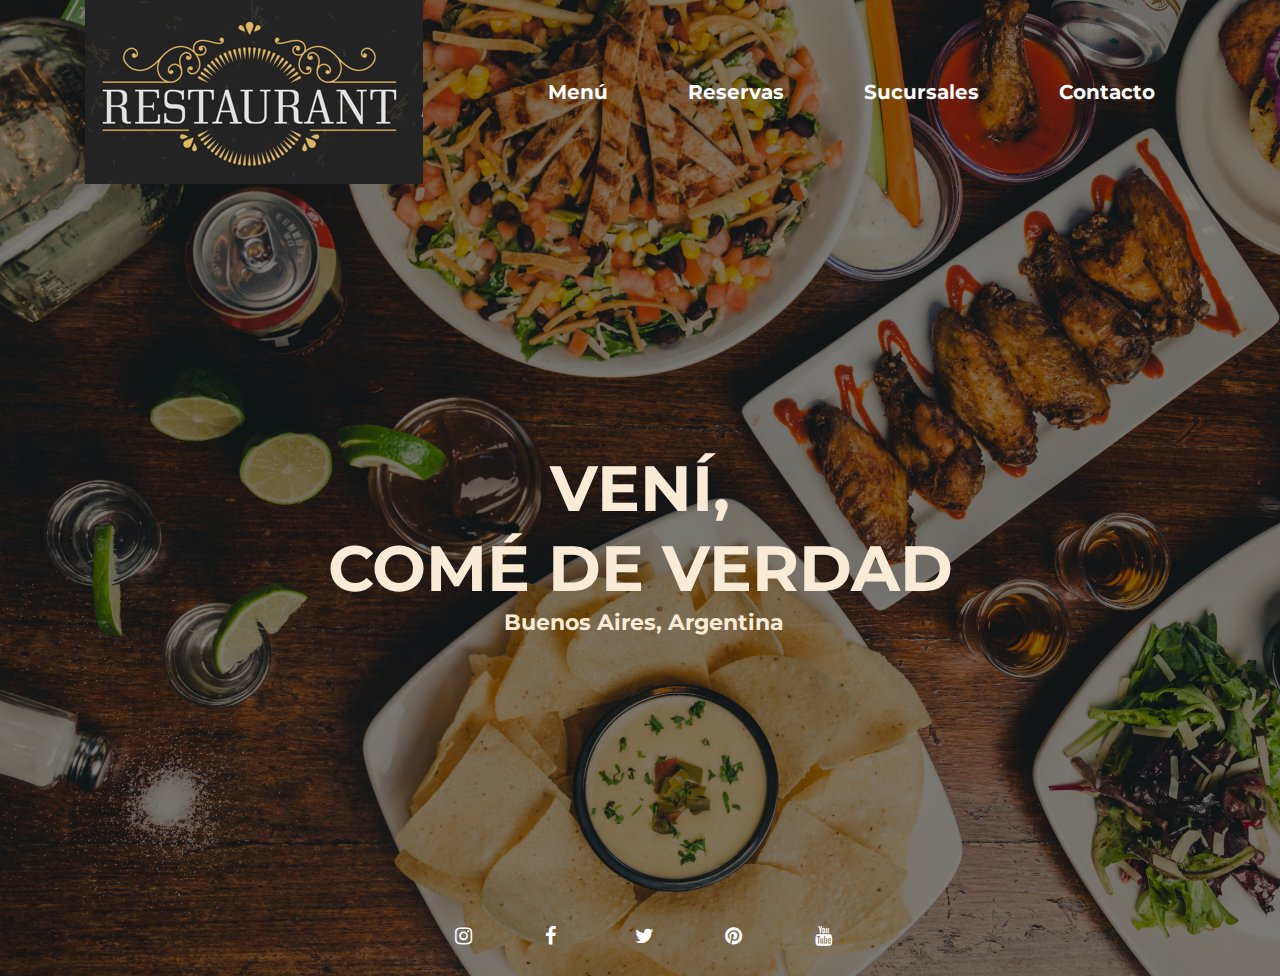
<file: index.html>
<!DOCTYPE html>
<html lang="es">

<head>
    <meta charset="UTF-8" />
    <meta http-equiv="X-UA-Compatible" content="IE=edge" />
    <meta name="viewport" content="width=device-width, initial-scale=1.0" />
    <link rel="stylesheet" href="/public/css/index.css" />
    <title>Resto En Serio</title>
    <link rel="stylesheet" href="https://cdnjs.cloudflare.com/ajax/libs/font-awesome/4.7.0/css/font-awesome.min.css">
    <link rel="preconnect" href="https://fonts.googleapis.com" />
    <link rel="preconnect" href="https://fonts.gstatic.com" crossorigin />
    <link rel="preconnect" href="https://fonts.googleapis.com">
    <link rel="preconnect" href="https://fonts.gstatic.com" crossorigin>
    <link href="https://fonts.googleapis.com/css2?family=Montserrat:wght@300;400;500;600;700;800&display=swap" rel="stylesheet">
    <link rel="icon" href="/public/img/principal.ico">
</head>

<body>
    <div class="containerHeader">
        <header id="miHeaderDinamico">
        </header>

        <div class="hero">
            <div class="textoHero">
                <h1>VENÍ,</h1>
                <h1>COMÉ DE VERDAD</h1>
                <h3>Buenos Aires, Argentina</h3>
            </div>

        </div>

        <footer id="miFooterDinamico">
            <!-- <a href="https://www.w3schools.com/">Visit W3Schools.com!</a> para agregar dp contactos fake -->
        </footer>
    </div>
</body>

<script src="/app.js"></script>

</html>
</file>
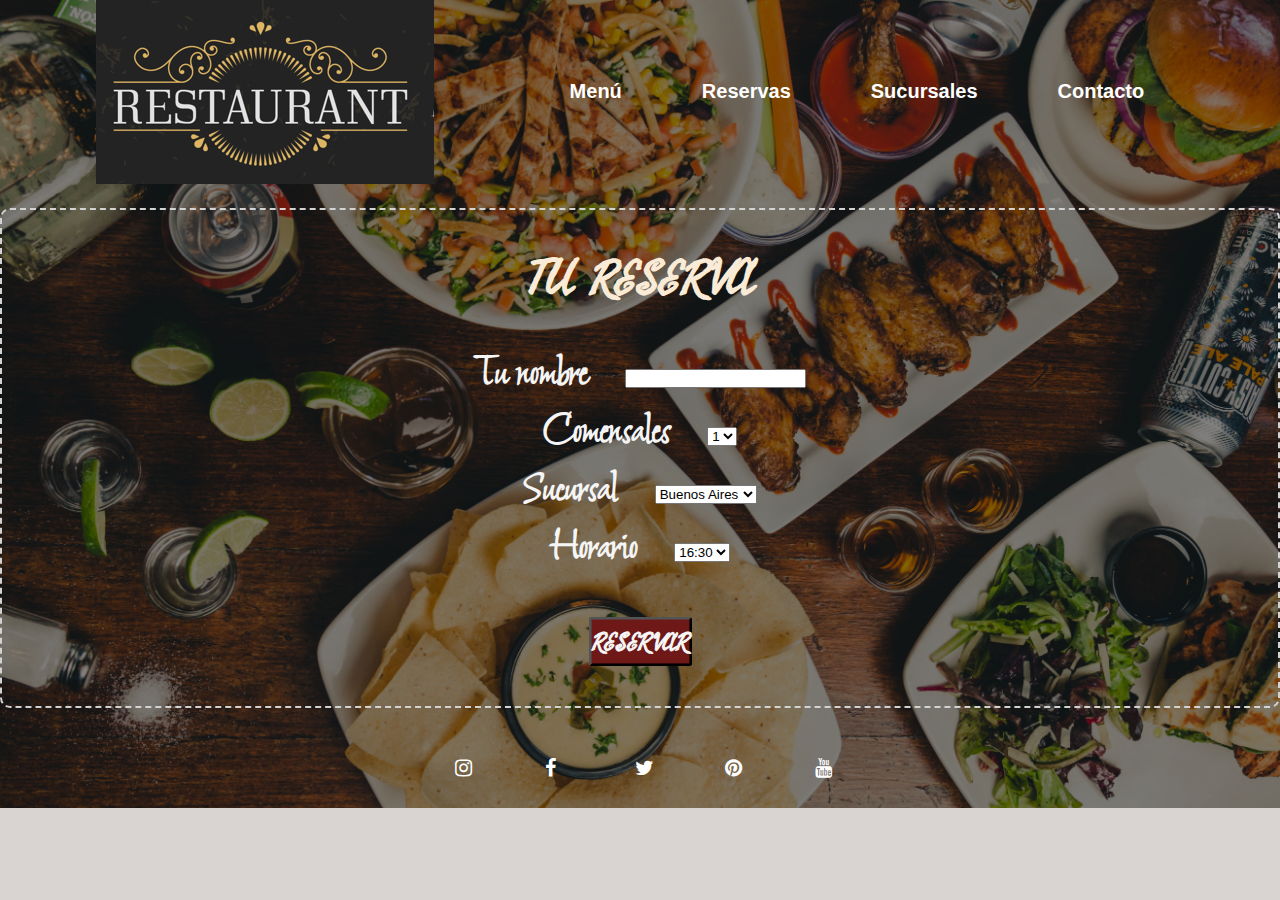
<file: views/reservas.html>
<!DOCTYPE html>
<html lang="en">

<head>
    <meta charset="UTF-8" />
    <meta http-equiv="X-UA-Compatible" content="IE=edge" />
    <meta name="viewport" content="width=device-width, initial-scale=1.0" />
    <link rel="stylesheet" href="/public/css/index.css" />
    <title>Elegi donde te esperamos</title>
    <link rel="stylesheet" href="https://cdnjs.cloudflare.com/ajax/libs/font-awesome/4.7.0/css/font-awesome.min.css">
    <link rel="preconnect" href="https://fonts.googleapis.com" />
    <link rel="preconnect" href="https://fonts.gstatic.com" crossorigin />
    <link rel="icon" href="/public/img/reservas.png">
    <link href="https://fonts.googleapis.com/css2?family=Roboto:wght@100;300;400;500;700;900&display=swap" rel="stylesheet" />
    <link href="https://fonts.googleapis.com/css2?family=Freehand&display=swap" rel="stylesheet">
    <link href="https://fonts.googleapis.com/css2?family=Fasthand&display=swap" rel="stylesheet">
    <link href="https://fonts.googleapis.com/css2?family=Shalimar&display=swap" rel="stylesheet">
</head>

<body>

</body>
<div class="containerHeader">
    <header id="miHeaderDinamico">
    </header>

    <div class="containerReservas">
        <h3>TU RESERVA</h3>
        <form class="formReservas" id="formReservas" action="https://formspree.io/f/mdojwpka" method="POST">
            <ul>
                <li><label for="nomber">Tu nombre</label>
                    <input type="text" name="nombre" id="nombre">
                </li>
                <li>
                    <label for="personas">Comensales</label>
                    <select id="personas" name="personas">
                        <option value="1">1</option>
                        <option value="2">2</option>
                        <option value="3">3</option>
                        <option value="4">4</option>
                    </select>
                </li>
                <li>
                    <label for="sucursal">Sucursal</label>
                    <select id="sucursal" name="sucursal">
                        <option value="Buenos Aires">Buenos Aires</option>
                        <option value="La Plata">La Plata</option>
                        <option value="Quilmes">Quilmes</option>
                        <option value="Berazategui">Berazategui</option>
                    </select>
                </li>
                <li>
                    <label for="horario">Horario</label>
                    <select id="horario" name="horario">
                        <option value="1">16:30</option>
                        <option value="2">17:00</option>
                        <option value="3">17:30</option>
                        <option value="4">18:00</option>
                    </select>
                </li>
            </ul>
            <h3></h3>
            <button type="button" id="botonReservas">RESERVAR</button>
            <h3></h3>
        </form>
    </div>

    <footer id="miFooterDinamico">
        <!-- <a href="https://www.w3schools.com/">Visit W3Schools.com!</a> para agregar dp contactos fake -->
    </footer>
</div>
<script src="/app.js"></script>
<script src="/public/js/validaciones.js"></script>

</html>
</file>
<file: public/css/index.css>
* {
    font-family: 'Montserrat', sans-serif;
    box-sizing: border-box;
    margin: 0px;
    padding: 0px;
    list-style: none;
    color: antiquewhite;
}

a {
    text-decoration: none;
}

body {
    background-color: rgb(217, 211, 210);
}

.main-header {
    display: flex;
    justify-content: space-around;
    background-color: aqua;
    align-items: center;
}

.left-navbar {
    border: solid red 2px;
    display: flex;
}

.left-navbar li {
    margin-left: 5em;
    padding: 0;
    font-size: 25px;
}

.logo {
    width: 7em;
    margin-top: 1em;
    margin-bottom: 1em;
}

.main-navbar {
    flex-direction: row;
}

.miUbicacion {
    font-family: 'Franklin Gothic Medium', 'Arial Narrow', Arial, sans-serif;
    font-size: large;
    font-style: normal;
    font-weight: bold;
}

.main-header .main-navbar a {
    display: inline-block;
    text-decoration: none;
    color: rgb(1, 7, 12);
    padding: 10px 20px;
    font-weight: bold;
    -webkit-transition: all 500ms ease;
    -o-transition: all 500ms ease;
    transition: all 500ms ease;
}

.main-header .main-navbar a:hover {
    background: rgb(217, 211, 210);
    border-radius: 50px;
}

.miEtiquetaContacto {
    align-self: center;
    font-weight: bold;
}

.miBotonEnviar {
    background: rgb(1, 27, 65);
    font-size: large;
    font-weight: bold;
    align-content: center;
    text-align: center;
    align-self: center;
    color: aliceblue;
    -webkit-transition: all 500ms ease;
    -o-transition: all 500ms ease;
    transition: all 500ms ease;
}

.miBotonEnviar:hover {
    border-radius: 50px;
    background: rgb(4, 110, 18);
}

.miContenedor {
    display: flex;
}

.miForm {
    position: relative;
}

.miContenedorUbicacion {
    display: flex;
    flex-direction: column;
    justify-content: center;
    margin: auto;
    align-content: center;
    align-items: center;
}

.miContenedorUbicacion h3 {
    color: whitesmoke;
    font-size: xx-large;
    font-weight: bold;
}

.miContenedorUbicacion label {
    color: whitesmoke;
    font-size: medium;
    font-weight: normal;
}

.containerHeader {
    background-image: linear-gradient(rgba(0, 0, 0, 0.5), rgba(0, 0, 0, 0.5)), url("/public/img/hero-background.jpg");
    height: 100%;
    background-repeat: no-repeat;
    background-size: cover;
}

.header {
    width: 100%;
    overflow: hidden;
    background: rgba(255, 225, 255, 0);
    margin-bottom: 20px;
    display: flex;
    justify-content: space-evenly;
    align-items: center;
}

header nav {
    float: right;
}

header nav a {
    display: inline-block;
    color: #fff;
    text-decoration: none;
    font-weight: 700;
    padding: 10px 20px;
    line-height: normal;
    font-size: 20px;
    font-weight: bold;
    -webkit-transition: all 500ms ease;
    -o-transition: all 500ms ease;
    transition: all 500ms smooth;
    margin-bottom: 5px;
}

header nav a:hover {
    border-bottom: 1px solid #fff;
    transition: 0.9s;
}

.miLogo {
    width: auto;
    transition: all 0.3s;
}

.miLogo:hover {
    transform: scale(0.7);
}

.misLinks {
    text-decoration: none;
    display: inline-block;
    padding: 10px 20px;
    line-height: normal;
    font-size: 20px;
    font-weight: bold;
    -webkit-transition: all 500ms ease;
    -o-transition: all 500ms ease;
    transition: all 500ms ease;
}

.hero {
    display: flex;
    flex-direction: column;
}


/* TEXTO DEL HERO */

.hero .textoHero {
    text-align: center;
    color: white;
    font-weight: bold;
    padding: 15rem;
}

.textoHero h1 {
    font-size: 4rem;
    text-align: center;
    line-height: 5rem;
}

.textoHero h3 {
    font-size: 1.4rem;
    text-align: center;
    margin-left: .5rem;
}


/* RESERVAS */

.containerReservas {
    width: 100%;
    border-radius: 10px;
    text-align: center;
    position: relative;
    border: 2px;
    border-color: lightgrey;
    margin: auto;
    border-style: dashed;
    display: flexbox;
    justify-content: space-evenly;
    align-items: center;
}

.containerReservas h3 {
    font-size: 1.3rem;
    padding: 1.5rem 0;
    color: antiquewhite;
}

.containerReservas hr {
    width: 2rem;
    margin: auto;
    margin-bottom: 1.3rem;
}

.containerReservas form {
    margin: 0 auto;
}

.containerReservas ul {
    display: flex;
    flex-direction: column;
    align-items: center;
}

.containerReservas li label {
    margin-right: 2rem;
    color: lightgray;
    font-size: larger;
    font-weight: bold;
}

.containerReservas li label {
    margin-right: 2rem;
    color: whitesmoke;
    font-size: 48px;
    font-weight: bold;
    font-family: 'Shalimar';
}

.containerReservas form ul li select {
    color: black;
}

.containerReservas form ul li option {
    color: black;
}

.containerReservas form ul li input {
    color: black;
}

#botonReservas {
    margin: auto;
    background-color: rgb(110, 24, 24);
    color: whitesmoke;
    font-size: medium;
    border-radius: 5%;
    font-weight: bold;
    scale: 150%;
    font-family: 'Fasthand';
}

.footer {
    width: 100%;
    overflow: hidden;
    background: rgba(255, 225, 255, 0);
    display: flex;
    justify-content: space-evenly;
    align-items: center;
    margin-top: 20px;
}

footer nav {
    float: right;
}

footer nav a {
    display: inline-block;
    color: #fff;
    text-decoration: none;
    font-weight: 700;
    padding: 10px 20px;
    line-height: normal;
    font-size: 20px;
    font-weight: bold;
    -webkit-transition: all 500ms ease;
    -o-transition: all 500ms ease;
    transition: all 500ms smooth;
}

footer nav a:hover {
    border-bottom: 1px solid #fff;
    transition: 0.9s;
}

.fa {
    padding: 20px;
    font-size: 30px;
    width: 50px;
    text-align: center;
    text-decoration: none;
    color: white;
}

.fa:hover {
    opacity: 0.7;
}

.miContenedorUbicacion select option {
    color: black;
}

.miContenedorUbicacion select {
    color: black;
}

.miFrame {
    margin: 10px;
    display: flex;
    align-content: space-around;
    justify-content: center;
}

#miFormContacto {
    display: flex;
    align-content: space-around;
    justify-content: center;
}

#miClimaActual {
    color: whitesmoke;
    font-size: larger;
    font-weight: bold;
    font-style: italic;
}

#miCardClima {
    background-color: rgb(167, 136, 58);
    margin: 10px;
    display: flex;
    align-content: space-around;
    justify-content: center;
}


/*Para el Menu Responsive*/

.galeria {
    display: flex;
    flex-wrap: wrap;
    padding: 10px 20px;
}

.columna {
    flex: 20%;
    max-width: 20%;
    padding: 0 4px;
}

.columna img {
    margin-top: 8px;
    vertical-align: middle;
    width: 100%;
    filter: grayscale(0%);
    transition: all .3s ease;
    object-fit: contain;
}

.columna img:hover {
    cursor: pointer;
    filter: grayscale(90%);
    box-shadow: 0 0 10px rgba(0, 0, 0, 0.5);
    transform: scale(1.1);
}

.overlay {
    position: fixed;
    top: 0;
    left: 0;
    width: 100vw;
    height: 100vh;
    background-color: rgba(0, 0, 0, 0.5);
    z-index: 10000;
    display: flex;
    justify-content: center;
    align-items: center;
    transition: all 0.7s ease;
    opacity: 0;
    visibility: hidden;
}

.overlay .slideshow {
    width: 90%;
    height: 90%;
    background-color: rgba(255, 225, 255, 0.9);
    color: black;
    position: relative;
    display: flex;
    justify-content: center;
}

.slideshow img {
    height: 100%;
    width: 100%;
    object-fit: contain;
}

.btnCerrar {
    position: absolute;
    top: -15px;
    right: -15px;
    font-size: 35px;
    background-color: rgba(0, 0, 0, 0.7);
    color: #fff;
    width: 30px;
    height: 30px;
    border-radius: 50%;
    display: flex;
    align-items: center;
    justify-content: center;
    padding: 5px;
    transition: all 0.2s ease;
}

.btnCerrar:hover {
    transform: scale(1.2);
    cursor: pointer;
}

@media screen and (max-width: 800px) {
    .columna {
        flex: 50%;
        max-width: 50%;
    }
    .slideshow img {
        width: 98%;
    }
}

@media screen and (max-width: 600px) {
    .columna {
        flex: 100%;
        max-width: 100%;
    }
}

.containerReservas h3 {
    font-family: 'Freehand';
    font-size: 48px;
}
</file>
